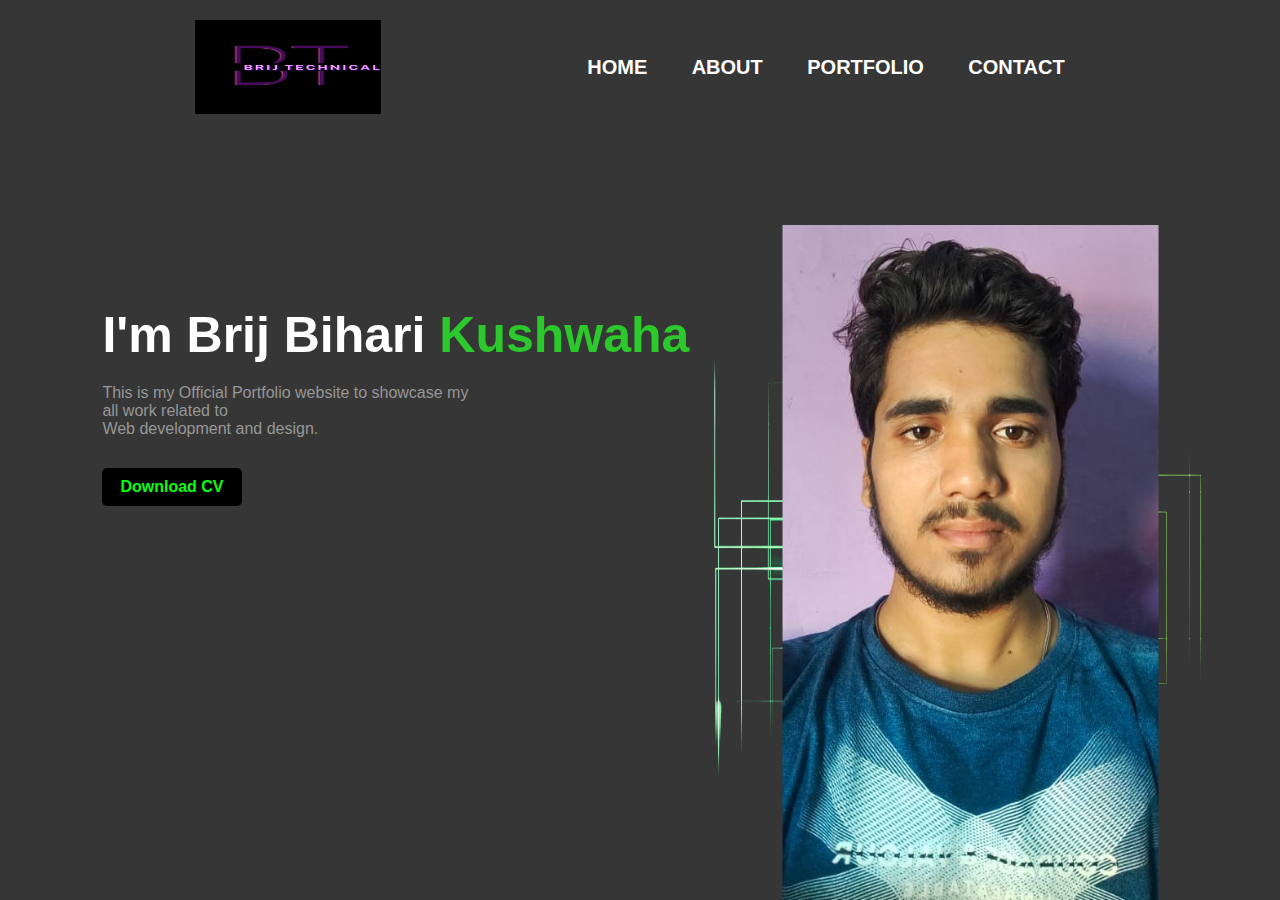
<file: index.html>
<!DOCTYPE html>
<html lang="en">

<head>
    <meta charset="UTF-8">
    <meta http-equiv="X-UA-Compatible" content="IE=edge">
    <meta name="viewport" content="width=device-width, initial-scale=1.0">
    <title>Portfolio Website</title>
    <link rel="stylesheet" href="style.css">
</head>

<body>
    <div class="home">
        <nav class="nav">
            <img src="Images/bt images.png" alt="logo" class="logo">
            <ul>
                <li><a href="index.html">HOME</a></li>
                <li><a href="about.html">ABOUT</a></li>
                <li><a href="portfolio.html">PORTFOLIO</a></li>
                <li><a href="contact.html">CONTACT</a></li>
            </ul>

        </nav>
        <div class="head">
            <h1>I'm Brij Bihari<span> Kushwaha</span></h1>
            <p>This is my Official Portfolio website to showcase my<br> all work related to<br>Web development and
                design.</p>
            <a href="">Download CV</a>
        </div>
        <div class="images">
            <img src="Images/shape.png" alt="shape" class="shape">
            <img src="Images/Brij imges.jpeg" alt="Portfolio" class="portfolio">
        </div>

    </div>

</body>

</html>
</file>
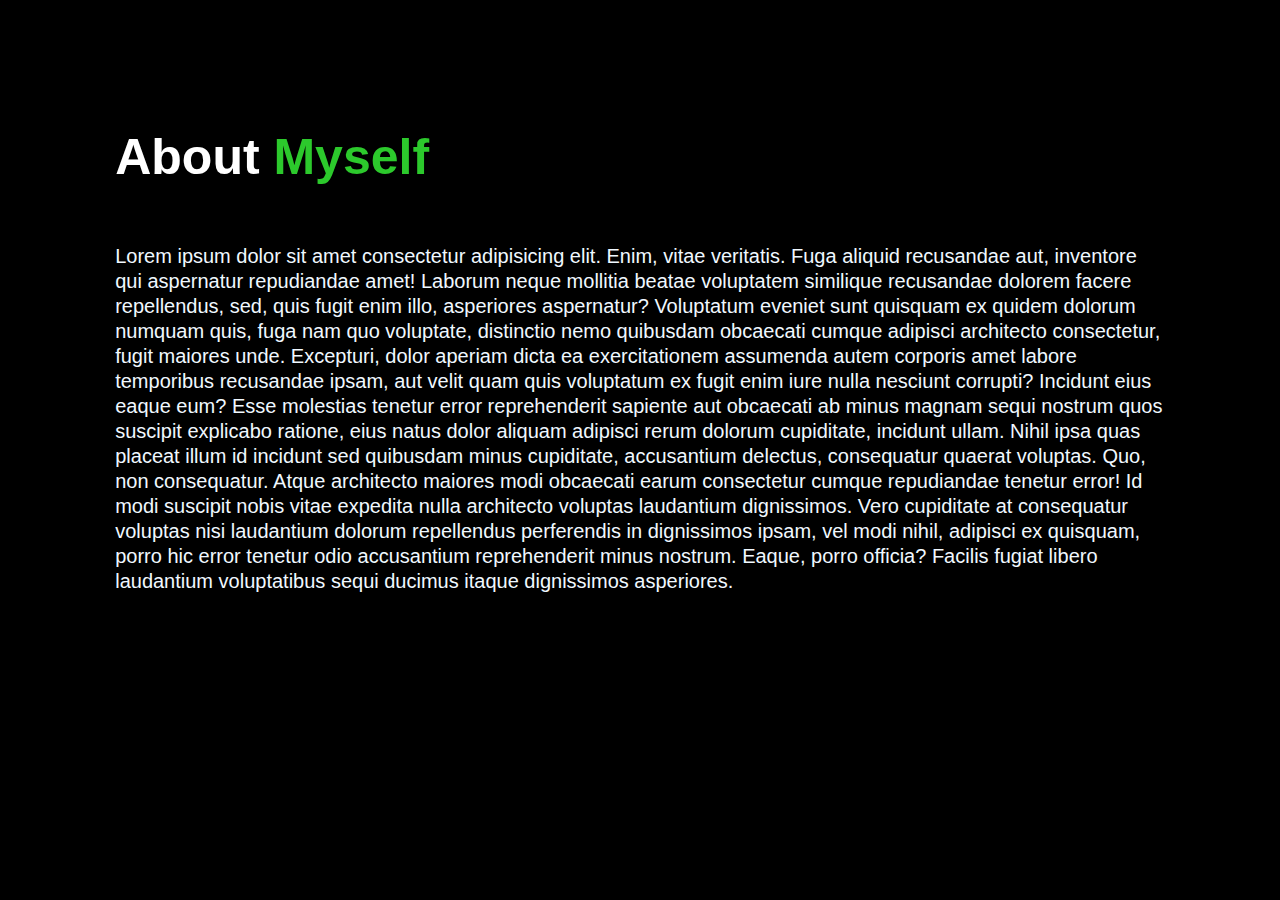
<file: about.html>
<!DOCTYPE html>
<html lang="en">

<head>
    <meta charset="UTF-8">
    <meta http-equiv="X-UA-Compatible" content="IE=edge">
    <meta name="viewport" content="width=device-width, initial-scale=1.0">
    <title>About myself</title>
    <style>
        * {
            margin: 0px;
            padding: 0px;
            font-family: sans-serif;
        }

        html {
            background-color: black;
        }

        .about {
            margin-left: 9%;
            margin-right: 9%;
            margin-top: 10%;
            position: absolute;
            color: white;

        }

        .about h1 {
            font-size: 50px;
            color: white;
            margin-bottom: 58px;
            background: black;
            position: relative;
            animation: text 3s 1;
        }

        @keyframes text {
            0% {
                color: black;
                margin-bottom: 30%;
            }

            50% {
                letter-spacing: 15px;
            }

            10% {
                letter-spacing: 25px;
                margin-bottom: 100px;

            }

            85% {
                letter-spacing: 8px;
            }
        }

        span {
            color: rgb(44, 201, 44);
        }

        .about p {
            color: aliceblue;
            line-height: 25px;
            font-size: 20px;
            background-color: black;
        }

        .about:hover {
            cursor: pointer;
        }

        .about p:hover {
            color: aqua;
        }
    </style>
</head>

<body>
    <div class="about">
        <h1>About <span>Myself</span></h1>
        <p>Lorem ipsum dolor sit amet consectetur adipisicing elit. Enim, vitae veritatis. Fuga aliquid recusandae aut,
            inventore qui aspernatur repudiandae amet! Laborum neque mollitia beatae voluptatem similique recusandae
            dolorem facere repellendus, sed, quis fugit enim illo, asperiores aspernatur? Voluptatum eveniet sunt
            quisquam ex quidem dolorum numquam quis, fuga nam quo voluptate, distinctio nemo quibusdam obcaecati cumque
            adipisci architecto consectetur, fugit maiores unde. Excepturi, dolor aperiam dicta ea exercitationem
            assumenda autem corporis amet labore temporibus recusandae ipsam, aut velit quam quis voluptatum ex fugit
            enim iure nulla nesciunt corrupti? Incidunt eius eaque eum? Esse molestias tenetur error reprehenderit
            sapiente aut obcaecati ab minus magnam sequi nostrum quos suscipit explicabo ratione, eius natus dolor
            aliquam adipisci rerum dolorum cupiditate, incidunt ullam. Nihil ipsa quas placeat illum id incidunt sed
            quibusdam minus cupiditate, accusantium delectus, consequatur quaerat voluptas. Quo, non consequatur. Atque
            architecto maiores modi obcaecati earum consectetur cumque repudiandae tenetur error! Id modi suscipit nobis
            vitae expedita nulla architecto voluptas laudantium dignissimos. Vero cupiditate at consequatur voluptas
            nisi laudantium dolorum repellendus perferendis in dignissimos ipsam, vel modi nihil, adipisci ex quisquam,
            porro hic error tenetur odio accusantium reprehenderit minus nostrum. Eaque, porro officia? Facilis fugiat
            libero laudantium voluptatibus sequi ducimus itaque dignissimos asperiores.</p>
    </div>
</body>

</html>
</file>
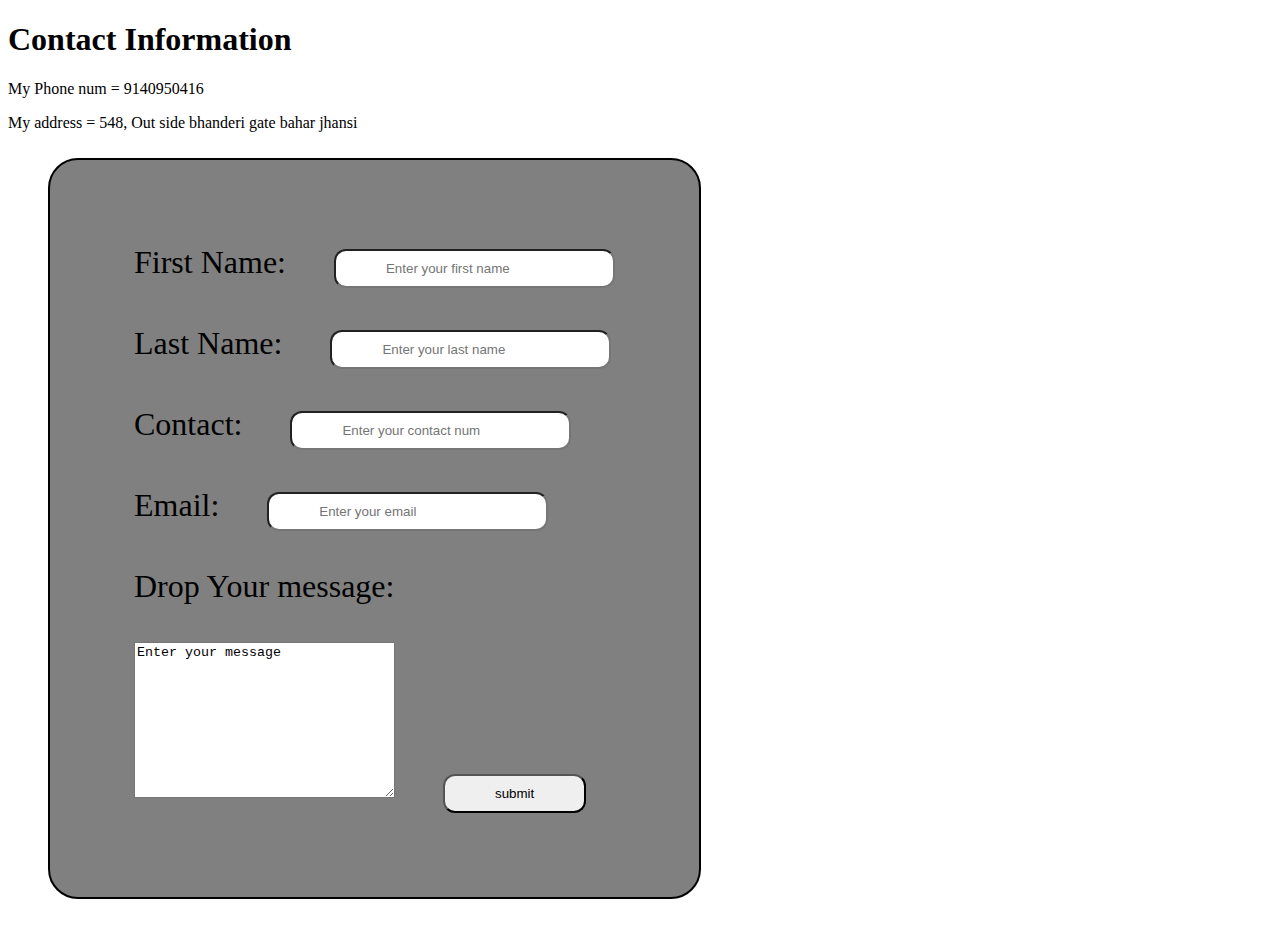
<file: contact.html>
<!DOCTYPE html>
<html lang="en">

<head>
    <meta charset="UTF-8">
    <meta http-equiv="X-UA-Compatible" content="IE=edge">
    <meta name="viewport" content="width=device-width, initial-scale=1.0">
    <title>Contact</title>
</head>
<style>
    .form {
        border: 2px solid black;
        padding: 45px;
        display: inline-block;
        border-radius: 30px;
        background: gray;
        font-size: xx-large;
        padding: 84px;
        margin: 10px 20px 30px 40px;
    }

    form input {
        padding: 10px 50px;
        border-radius: 12px;
        margin-left: 40px;
    }

</style>

<body>
    <h1>Contact Information</h1>

    <p>My Phone num = 9140950416</p>
    <p>My address = 548, Out side bhanderi gate bahar jhansi</p>

    <div class="form">
        <form action="mailto:kushwahabrijbihari91@gmail.com" method="post">
            <label for="first name">First Name:</label>
            <input type="text" name="first name" id="first name" placeholder="Enter your first name"><br><br>
            <label for="last name">Last Name:</label>
            <input type="text" name="last name" id="last name" placeholder="Enter your last name"><br><br>
            <label for="contact-num">Contact:</label>
            <input type="number" name="contact-num" id="contact-num" placeholder="Enter your contact num"><br><br>
            <label for="email">Email:</label>
            <input type="email" name="email" id="email" placeholder="Enter your email"><br><br>
            <label for="message">Drop Your message:</label><br><br>
            <textarea name="" id="message" cols="30" rows="10">Enter your message</textarea>
            <input type="submit" value="submit">
        </form>
    </div>

</body>

</html>
</file>
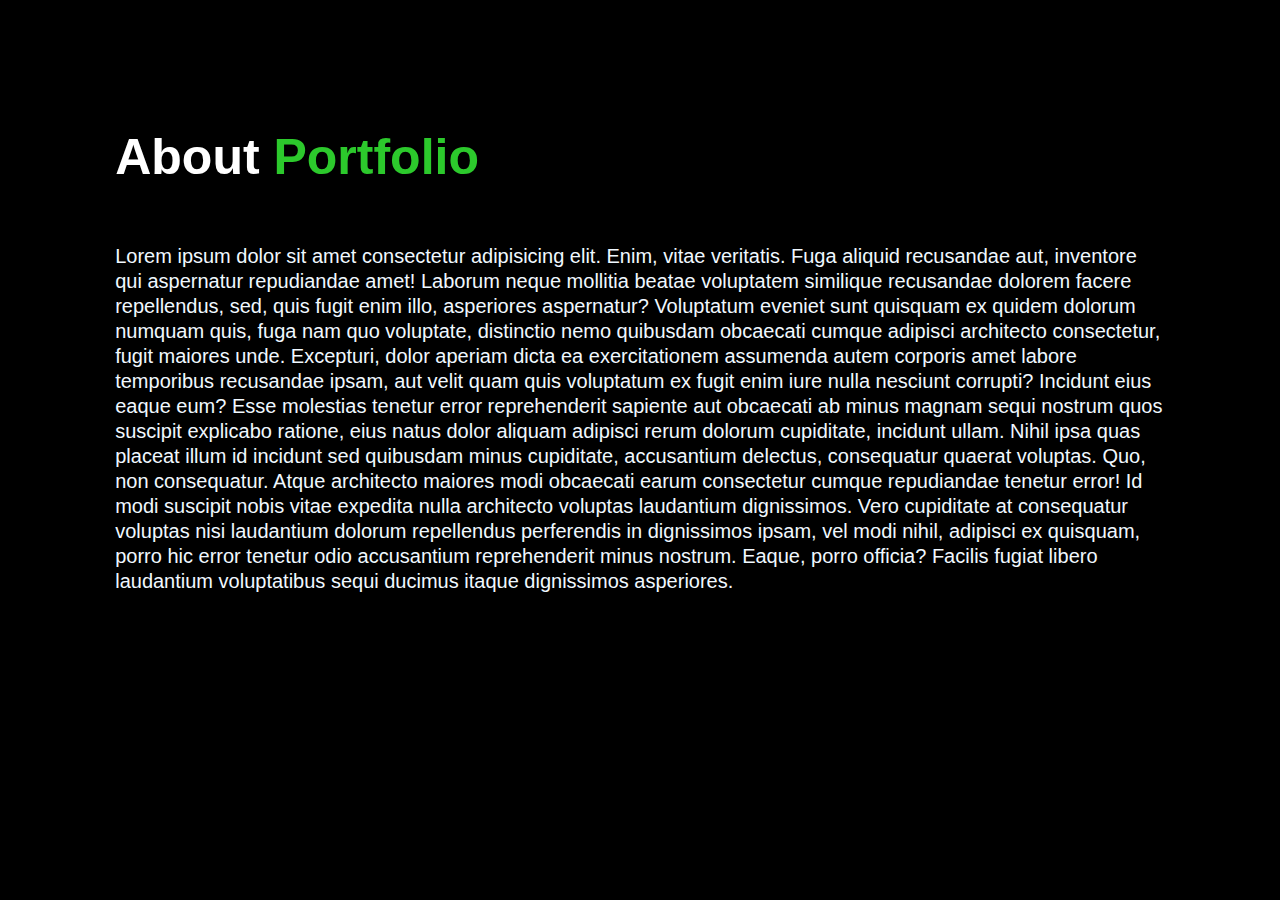
<file: portfolio.html>
<!DOCTYPE html>
<html lang="en">

<head>
    <meta charset="UTF-8">
    <meta http-equiv="X-UA-Compatible" content="IE=edge">
    <meta name="viewport" content="width=device-width, initial-scale=1.0">
    <title>About Portfolio</title>
    <style>
        * {
            margin: 0px;
            padding: 0px;
            font-family: sans-serif;
        }

        html {
            background-color: black;
        }

        .portfolio {
            margin-left: 9%;
            margin-right: 9%;
            margin-top: 10%;
            position: absolute;
            color: white;

        }

        .portfolio h1 {
            font-size: 50px;
            color: white;
            margin-bottom: 58px;
            background: black;
            position: relative;
            animation: text 3s 1;
        }

        @keyframes text {
            0% {
                color: black;
                margin-bottom: 30%;
            }

            50% {
                letter-spacing: 15px;
            }

            10% {
                letter-spacing: 25px;
                margin-bottom: 100px;

            }

            85% {
                letter-spacing: 8px;
            }
        }

        span {
            color: rgb(44, 201, 44);
        }

        .portfolio p {
            color: aliceblue;
            line-height: 25px;
            font-size: 20px;
            background-color: black;
        }

        .portfolio:hover {
            cursor: pointer;
        }

        .portfolio p:hover {
            color: aqua;
        }
    </style>
</head>

<body>
    <div class="portfolio">
        <h1>About <span>Portfolio</span></h1>
        <p>Lorem ipsum dolor sit amet consectetur adipisicing elit. Enim, vitae veritatis. Fuga aliquid recusandae aut,
            inventore qui aspernatur repudiandae amet! Laborum neque mollitia beatae voluptatem similique recusandae
            dolorem facere repellendus, sed, quis fugit enim illo, asperiores aspernatur? Voluptatum eveniet sunt
            quisquam ex quidem dolorum numquam quis, fuga nam quo voluptate, distinctio nemo quibusdam obcaecati cumque
            adipisci architecto consectetur, fugit maiores unde. Excepturi, dolor aperiam dicta ea exercitationem
            assumenda autem corporis amet labore temporibus recusandae ipsam, aut velit quam quis voluptatum ex fugit
            enim iure nulla nesciunt corrupti? Incidunt eius eaque eum? Esse molestias tenetur error reprehenderit
            sapiente aut obcaecati ab minus magnam sequi nostrum quos suscipit explicabo ratione, eius natus dolor
            aliquam adipisci rerum dolorum cupiditate, incidunt ullam. Nihil ipsa quas placeat illum id incidunt sed
            quibusdam minus cupiditate, accusantium delectus, consequatur quaerat voluptas. Quo, non consequatur. Atque
            architecto maiores modi obcaecati earum consectetur cumque repudiandae tenetur error! Id modi suscipit nobis
            vitae expedita nulla architecto voluptas laudantium dignissimos. Vero cupiditate at consequatur voluptas
            nisi laudantium dolorum repellendus perferendis in dignissimos ipsam, vel modi nihil, adipisci ex quisquam,
            porro hic error tenetur odio accusantium reprehenderit minus nostrum. Eaque, porro officia? Facilis fugiat
            libero laudantium voluptatibus sequi ducimus itaque dignissimos asperiores.</p>
    </div>
</body>

</html>
</file>
<file: style.css>
* {
    margin: 0px;
    padding: 0px;
    font-family: sans-serif;
}



.home {
    position: relative;
    width: 100%;
    height: 100vh;
    background-color: rgb(54, 54, 54);
}

nav {
    display: flex;
    width: 84%;
    margin: auto;
    padding: 20px 0 0 0;
    align-items: center;
    justify-content: space-around;
}

.logo {

    width: 186px;
    height: 94px;
    /* width: 100px;  */
    cursor: pointer;
}

nav ul li {
    display: inline-block;
    list-style: none;
    margin: 10px 20px;
}

nav ul li a {
    text-decoration: none;
    color: white;
    font-weight: bold;
    font-size: 20px;
    /* padding: 12px; */
}

nav ul li a:hover {
    /* background-color: gray; */
    color: red;
}

.head {
    margin-left: 8%;
    margin-top: 15%;

}

.head h1 {
    font-size: 50px;
    color: white;
    margin-bottom: 20px;
}

span {
    color: rgb(44, 201, 44);
}

.head p {
    color: rgb(151, 151, 151);
}

.head a{
    background-color: black;
    padding: 10px 18px;
    text-decoration: none;
    font-weight: bold;
    color: rgb(5,255, 17);
    display: inline-block;
    margin: 30px 0;
    border-radius: 5px;

}
.head a:hover{
    color: rgb(197, 5, 255);
}
.shape{
    width: 499px;
    height: 199px;
    /* margin-left: 55%; */
}
/* .portfolio{
     margin-right: 79%; 
} */
.images{
    width: 50%;
    height: 75%;
    position: absolute;
    bottom: 0;
    right: 80px;
}
.images img{
    height: 100%;
    position: absolute;
    left: 70%;
    bottom: 0;
    transform: translateX(-60%);
    transition: bottom 1s left 1s;
}
.images:hover .shape{
    bottom: 46px;
}
.images:hover .portfolio{
    left: 400px;
}
</file>
